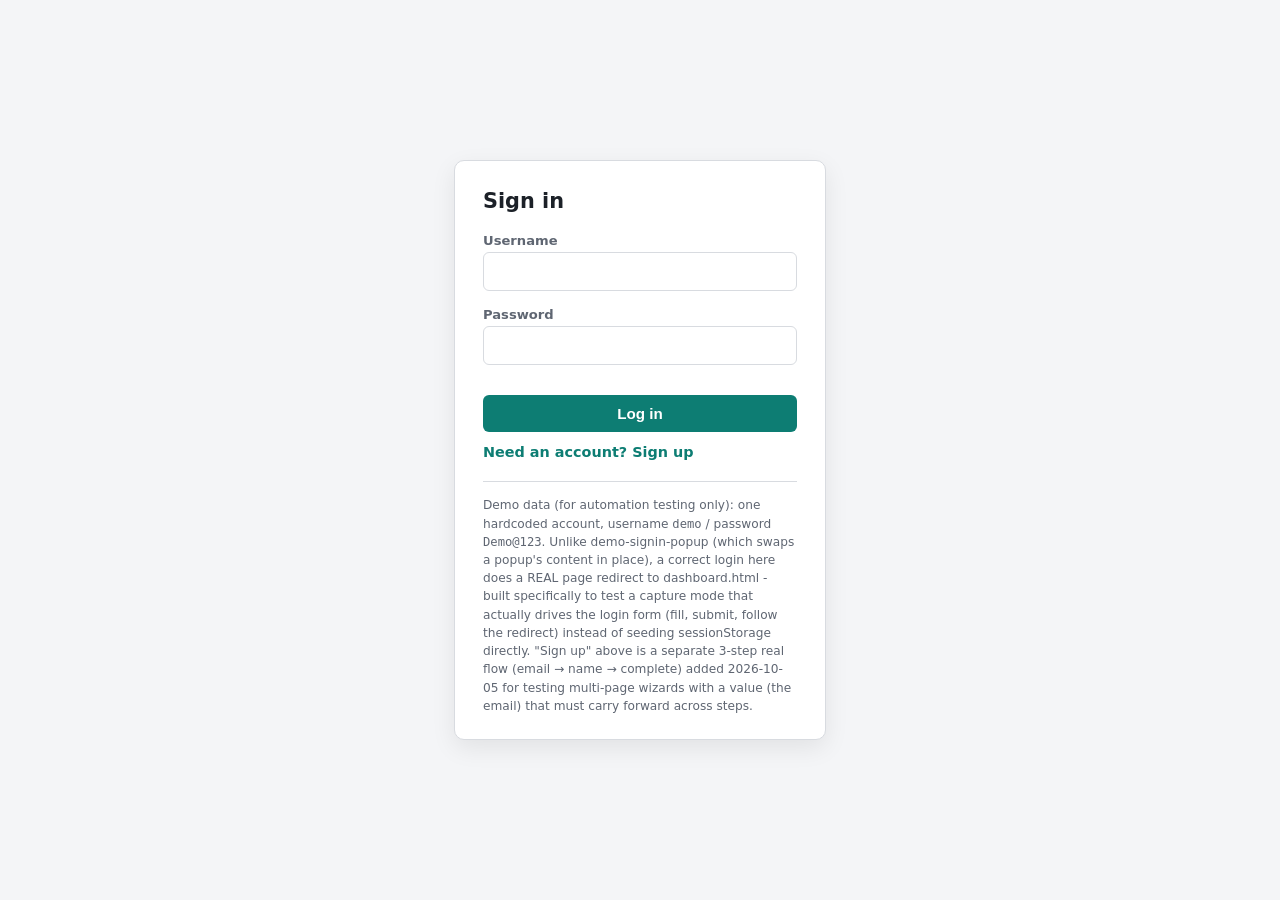
<file: index.html>
<!doctype html>
<html lang="en">
<head>
<meta charset="utf-8">
<meta name="viewport" content="width=device-width, initial-scale=1">
<title>Mock Login — Demo</title>
<link rel="stylesheet" href="style.css">
</head>
<body>
  <div class="page">
    <div class="login-card" data-testid="login-form">
      <h1>Sign in</h1>

      <div class="field">
        <label for="username">Username</label>
        <input type="text" id="username" name="username" data-testid="username-input" autocomplete="off">
      </div>

      <div class="field">
        <label for="password">Password</label>
        <input type="password" id="password" name="password" data-testid="password-input" autocomplete="off">
      </div>

      <div id="loginError" class="field-error" data-testid="login-error-message"></div>

      <button type="button" class="primary" id="loginButton" data-testid="login-button">Log in</button>

      <a href="signup.html" class="logout-link" data-testid="signup-link">Need an account? Sign up</a>

      <div class="demo-note">
        Demo data (for automation testing only): one hardcoded account,
        username <code>demo</code> / password <code>Demo@123</code>. Unlike
        demo-signin-popup (which swaps a popup's content in place), a
        correct login here does a REAL page redirect to dashboard.html -
        built specifically to test a capture mode that actually drives the
        login form (fill, submit, follow the redirect) instead of seeding
        sessionStorage directly. "Sign up" above is a separate 3-step real
        flow (email → name → complete) added 2026-10-05 for testing
        multi-page wizards with a value (the email) that must carry
        forward across steps.
      </div>
    </div>
  </div>

  <script src="app.js"></script>
</body>
</html>
</file>
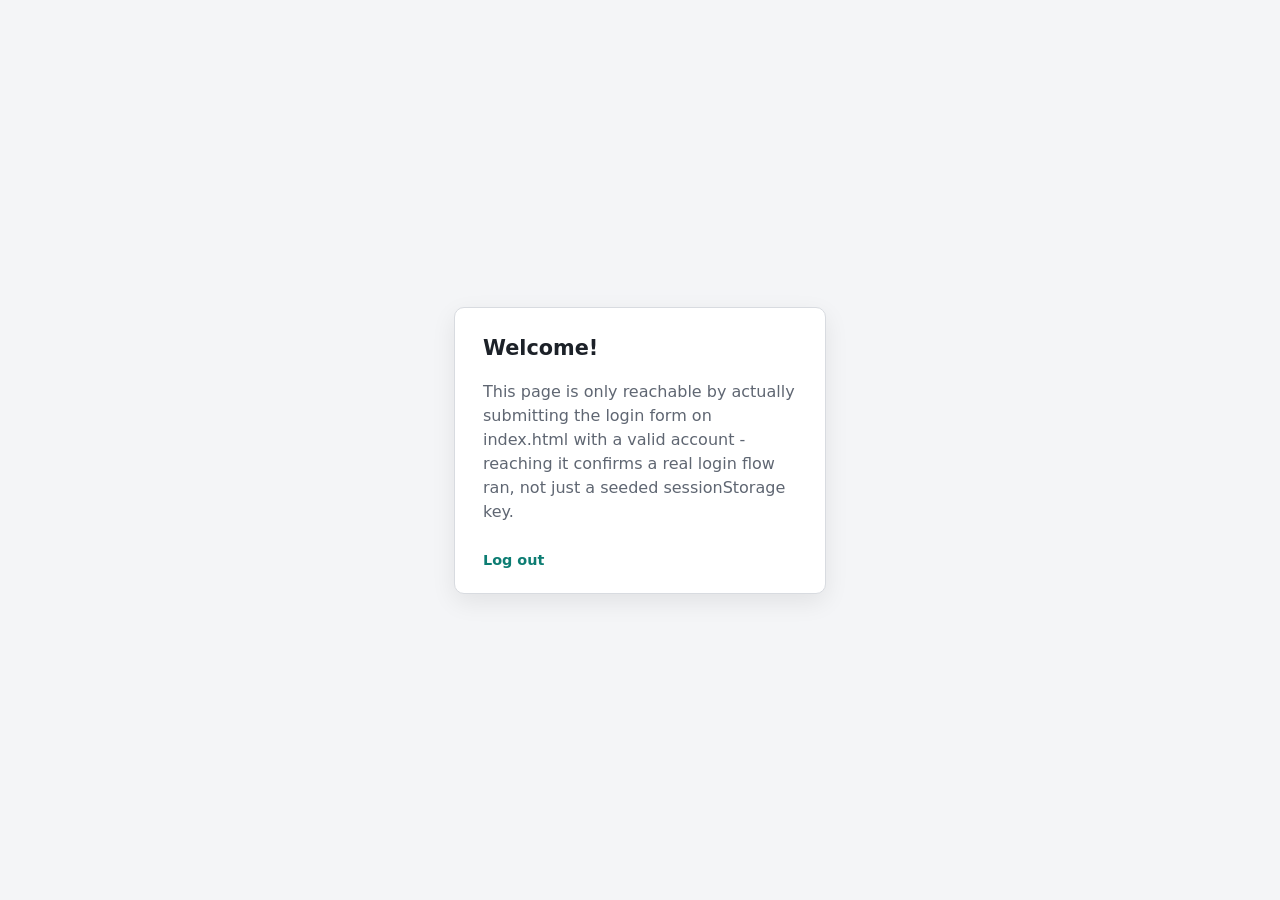
<file: dashboard.html>
<!doctype html>
<html lang="en">
<head>
<meta charset="utf-8">
<meta name="viewport" content="width=device-width, initial-scale=1">
<title>Dashboard — Demo</title>
<link rel="stylesheet" href="style.css">
</head>
<body>
  <div class="page">
    <div class="dashboard-card" data-testid="dashboard">
      <h1 data-testid="welcome-message">Welcome<span id="welcomeUser"></span>!</h1>
      <p>This page is only reachable by actually submitting the login form
         on index.html with a valid account - reaching it confirms a real
         login flow ran, not just a seeded sessionStorage key.</p>
      <a href="index.html" class="logout-link" id="logoutLink" data-testid="logout-link">Log out</a>
    </div>
  </div>

  <script>
    // Reads ?user= set by app.js's redirect so this page can show who
    // "logged in" without a real backend/session of its own - purely
    // cosmetic, not read by anything else.
    const params = new URLSearchParams(window.location.search);
    const user = params.get("user");
    if (user) {
      document.getElementById("welcomeUser").textContent = ", " + user;
    }
  </script>
</body>
</html>
</file>
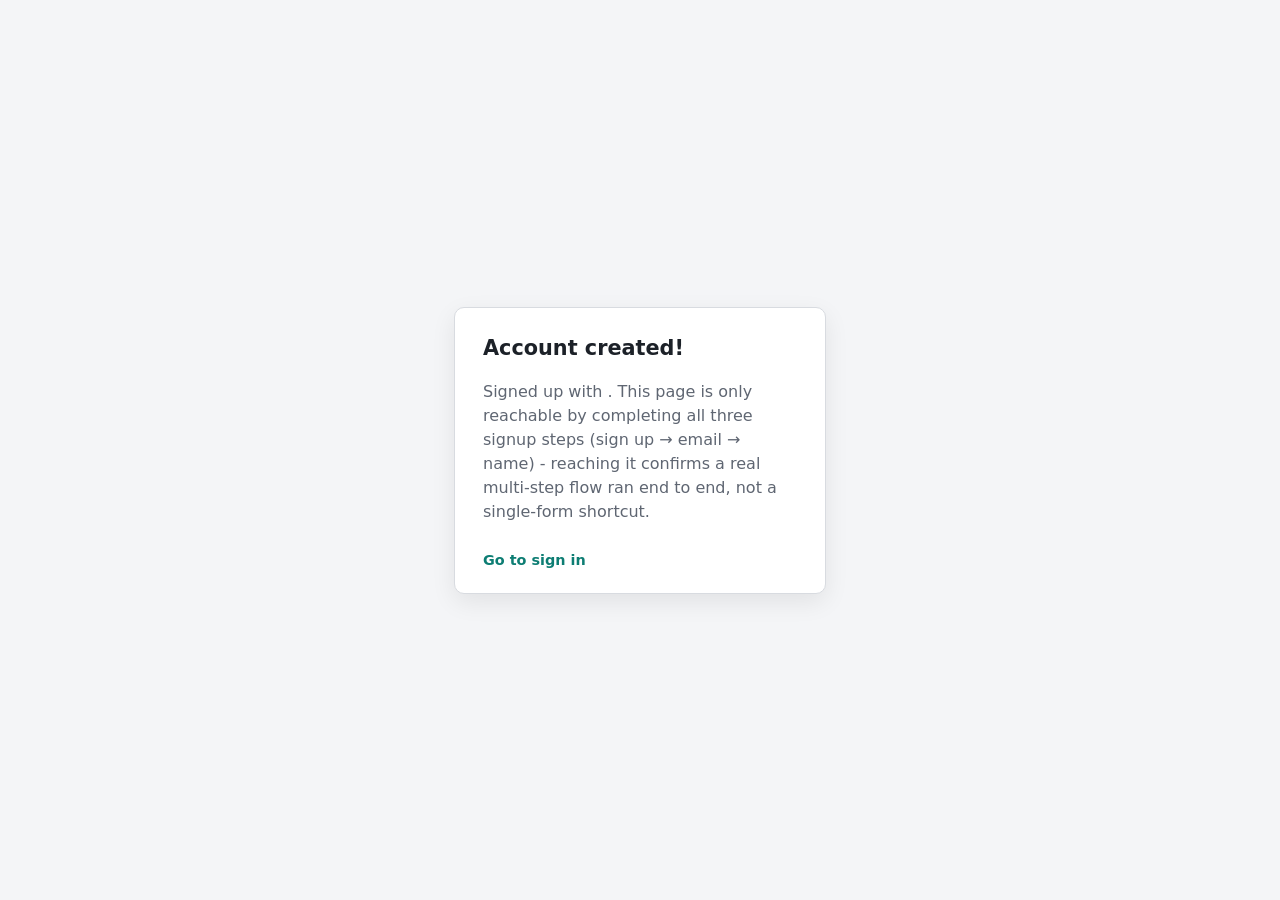
<file: signup-complete.html>
<!doctype html>
<html lang="en">
<head>
<meta charset="utf-8">
<meta name="viewport" content="width=device-width, initial-scale=1">
<title>Sign up complete — Demo</title>
<link rel="stylesheet" href="style.css">
</head>
<body>
  <div class="page">
    <div class="dashboard-card" data-testid="signup-complete">
      <h1 data-testid="signup-welcome-message">Account created<span id="signupWelcomeName"></span>!</h1>
      <p>Signed up with <span id="signupCompleteEmail" data-testid="signup-complete-email"></span>.
         This page is only reachable by completing all three signup steps
         (sign up → email → name) - reaching it confirms a real multi-step
         flow ran end to end, not a single-form shortcut.</p>
      <a href="index.html" class="logout-link" data-testid="signup-login-link">Go to sign in</a>
    </div>
  </div>

  <script src="app.js"></script>
</body>
</html>
</file>
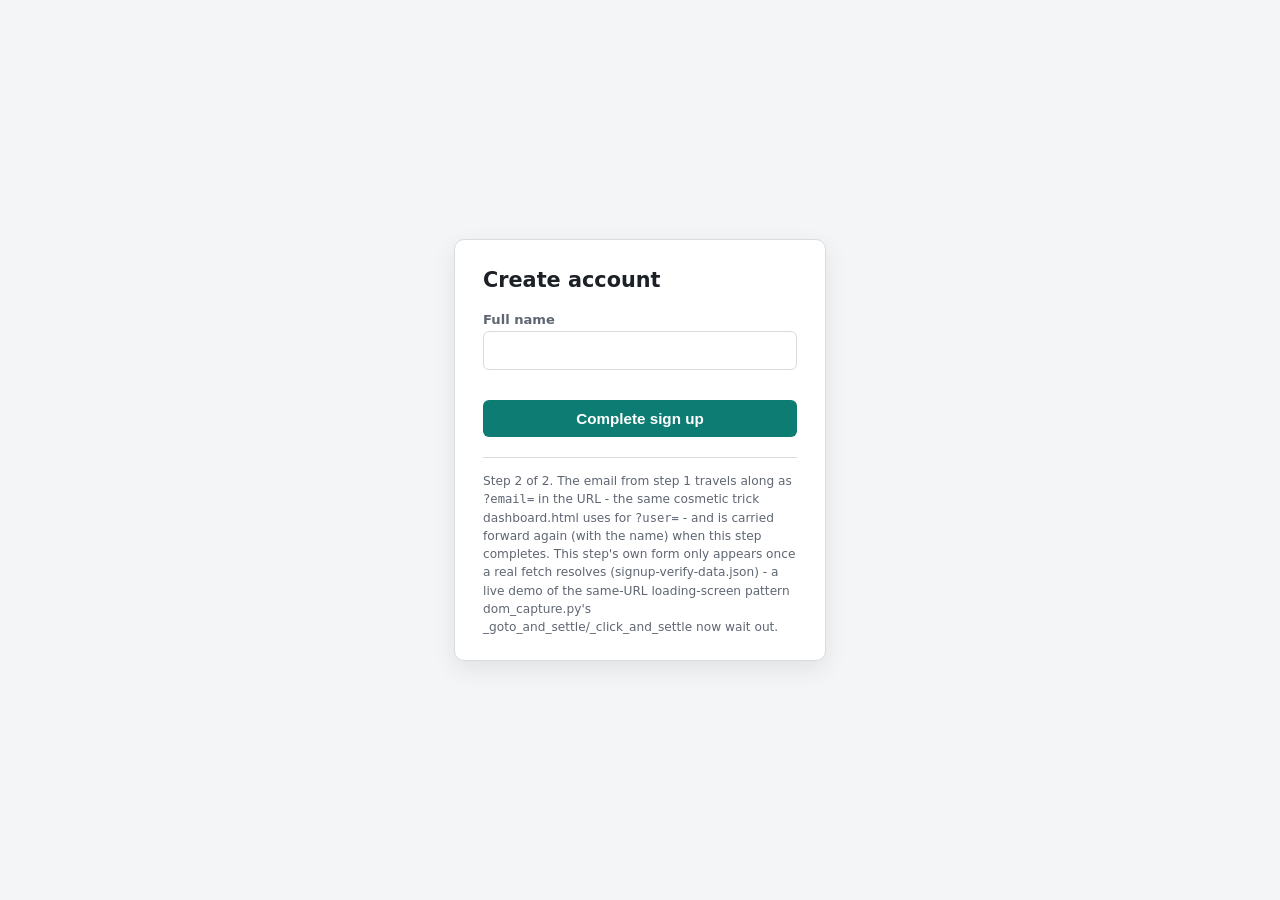
<file: signup-name.html>
<!doctype html>
<html lang="en">
<head>
<meta charset="utf-8">
<meta name="viewport" content="width=device-width, initial-scale=1">
<title>Sign up — Demo</title>
<link rel="stylesheet" href="style.css">
</head>
<body>
  <div class="page">
    <!--
      Same-URL loading screen (2026-10-05, same session as the
      dom_capture.py fix this exists to exercise live, on the real site -
      Kenneth's own live example was inspireresorts.com's own branded
      loading screen: a splash sitting on the FINAL url, swapped for the
      real page once an async fetch behind it resolves, with no second
      navigation for Playwright's expect_navigation/page.goto("load") to
      ever see). This step's real form (#signupName etc.) doesn't exist
      in the DOM at all until the inline script below fetches
      signup-verify-data.json and injects it - a genuine network request,
      not a setTimeout, same distinction dom_capture.py's
      _goto_and_settle/_click_and_settle docstrings call out: only a
      network-driven loading screen like this one is what the capture
      engine's "networkidle" wait actually catches.
    -->
    <div id="signupNameSplash" class="login-card" data-testid="signup-name-loading">
      <p>Verifying email…</p>
    </div>
    <div id="signupNameFormContainer" hidden></div>
  </div>

  <script src="app.js"></script>
  <script>
    // Paired with a deliberate 600ms minimum display time via
    // Promise.all - a real, common UX pattern on its own (avoids a
    // flash of loading state when the real request happens to resolve
    // near-instantly, which it usually does for a tiny static JSON file
    // like this one) that also happens to make this splash reliably
    // visible/reproducible rather than racy - this fetch alone resolves
    // too fast, locally and on GitHub Pages alike, to reliably
    // outlast page.goto's "load" event without it.
    Promise.all([
      fetch("signup-verify-data.json").then((response) => response.json()),
      new Promise((resolve) => setTimeout(resolve, 600)),
    ])
      .then(() => {
        document.getElementById("signupNameSplash").remove();
        const container = document.getElementById("signupNameFormContainer");
        container.hidden = false;
        container.innerHTML = `
          <div class="login-card" data-testid="signup-name-form">
            <h1>Create account</h1>

            <div class="field">
              <label for="signupName">Full name</label>
              <input type="text" id="signupName" name="name" data-testid="signup-name-input" autocomplete="off">
            </div>

            <div id="signupNameError" class="field-error" data-testid="signup-name-error"></div>

            <button type="button" class="primary" id="signupNameContinue" data-testid="signup-name-continue">Complete sign up</button>

            <div class="demo-note">
              Step 2 of 2. The email from step 1 travels along as
              <code>?email=</code> in the URL - the same cosmetic trick
              dashboard.html uses for <code>?user=</code> - and is carried
              forward again (with the name) when this step completes.
              This step's own form only appears once a real fetch
              resolves (signup-verify-data.json) - a live demo of the
              same-URL loading-screen pattern dom_capture.py's
              _goto_and_settle/_click_and_settle now wait out.
            </div>
          </div>
        `;
        // app.js defines this but doesn't call it - the form it wires up
        // doesn't exist yet when app.js itself runs, unlike every other
        // page's block in that file. See app.js's own comment.
        initSignupNameStep();
      });
  </script>
</body>
</html>
</file>
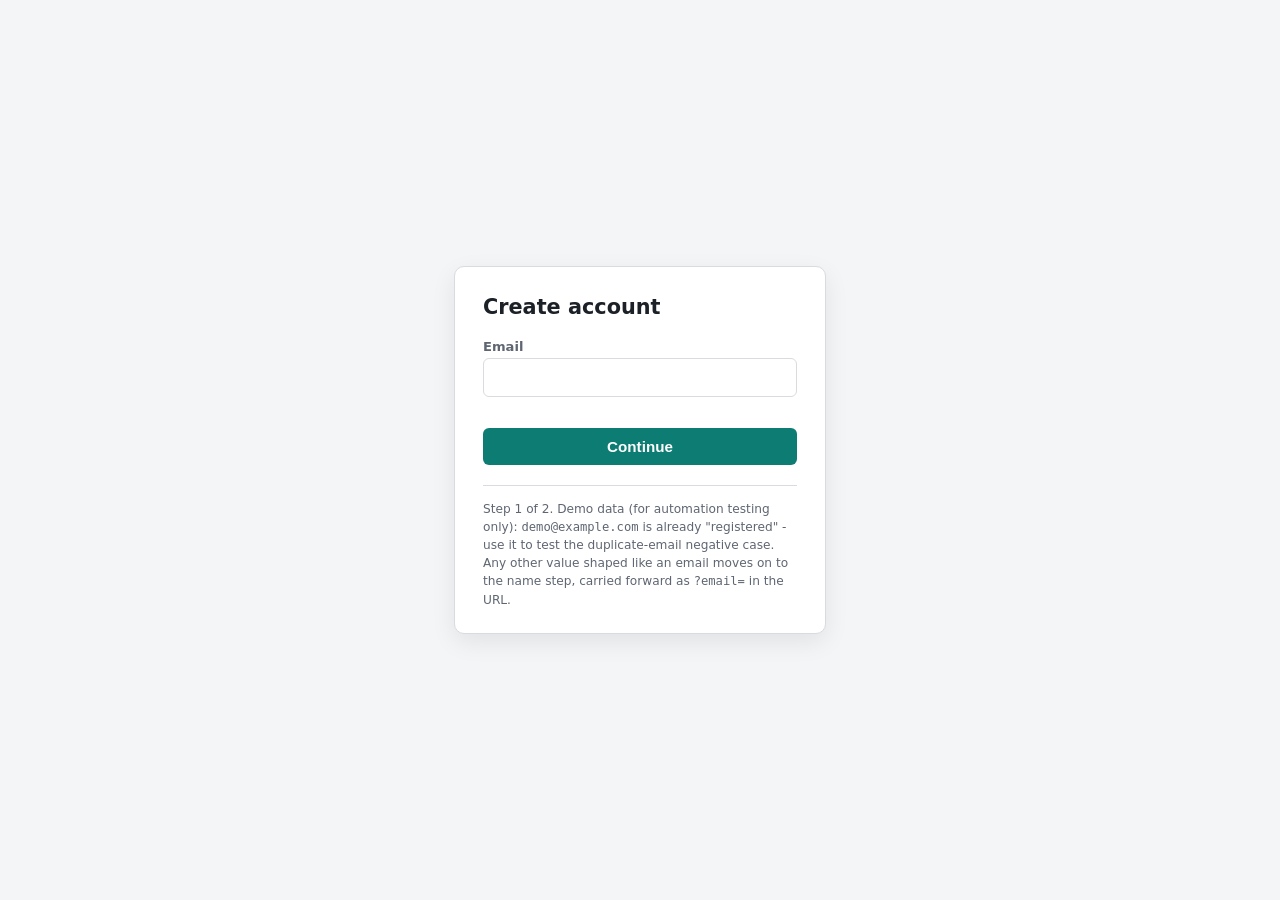
<file: signup.html>
<!doctype html>
<html lang="en">
<head>
<meta charset="utf-8">
<meta name="viewport" content="width=device-width, initial-scale=1">
<title>Sign up — Demo</title>
<link rel="stylesheet" href="style.css">
</head>
<body>
  <div class="page">
    <div class="login-card" data-testid="signup-email-form">
      <h1>Create account</h1>

      <div class="field">
        <label for="signupEmail">Email</label>
        <input type="email" id="signupEmail" name="email" data-testid="signup-email-input" autocomplete="off">
      </div>

      <div id="signupEmailError" class="field-error" data-testid="signup-email-error"></div>

      <button type="button" class="primary" id="signupEmailContinue" data-testid="signup-email-continue">Continue</button>

      <div class="demo-note">
        Step 1 of 2. Demo data (for automation testing only):
        <code>demo@example.com</code> is already "registered" - use it to
        test the duplicate-email negative case. Any other value shaped
        like an email moves on to the name step, carried forward as
        <code>?email=</code> in the URL.
      </div>
    </div>
  </div>

  <script src="app.js"></script>
</body>
</html>
</file>
<file: style.css>
:root {
  --ink: #1c2128;
  --paper: #f4f5f7;
  --card: #ffffff;
  --line: #d8dbe0;
  --teal: #0d7d73;
  --teal-dark: #08544d;
  --error: #b3261e;
  --muted: #5f6672;
  font-size: 16px;
}

* { box-sizing: border-box; }

body {
  margin: 0;
  min-height: 100vh;
  font-family: -apple-system, "Segoe UI", system-ui, Roboto, sans-serif;
  color: var(--ink);
  background: var(--paper);
  display: flex;
  align-items: center;
  justify-content: center;
}

.page {
  width: 100%;
  max-width: 420px;
  padding: 24px;
}

.login-card, .dashboard-card {
  background: var(--card);
  border: 1px solid var(--line);
  border-radius: 10px;
  padding: 28px 28px 24px;
  box-shadow: 0 8px 24px rgba(0, 0, 0, 0.08);
}

h1 { font-size: 1.3rem; margin: 0 0 20px; }

.field { margin-bottom: 16px; }

.field label {
  display: block;
  font-size: 0.82rem;
  font-weight: 600;
  color: var(--muted);
  margin-bottom: 4px;
}

.field input {
  width: 100%;
  padding: 10px 12px;
  border: 1px solid var(--line);
  border-radius: 6px;
  font-size: 0.95rem;
}

.field input:focus { outline: 2px solid var(--teal); outline-offset: -1px; }

.field-error {
  min-height: 1.1em;
  font-size: 0.82rem;
  color: var(--error);
  margin-bottom: 12px;
}

.field-error:empty { margin-bottom: 0; }

button.primary {
  width: 100%;
  padding: 10px 18px;
  border: none;
  border-radius: 6px;
  background: var(--teal);
  color: #fff;
  font-size: 0.95rem;
  font-weight: 600;
  cursor: pointer;
}

button.primary:hover { background: var(--teal-dark); }

.demo-note {
  margin-top: 20px;
  border-top: 1px solid var(--line);
  padding-top: 14px;
  font-size: 0.76rem;
  color: var(--muted);
  line-height: 1.5;
}

.dashboard-card p {
  color: var(--muted);
  line-height: 1.5;
}

.logout-link {
  display: inline-block;
  margin-top: 12px;
  color: var(--teal);
  font-weight: 600;
  text-decoration: none;
  font-size: 0.9rem;
}

.logout-link:hover { color: var(--teal-dark); }
</file>
